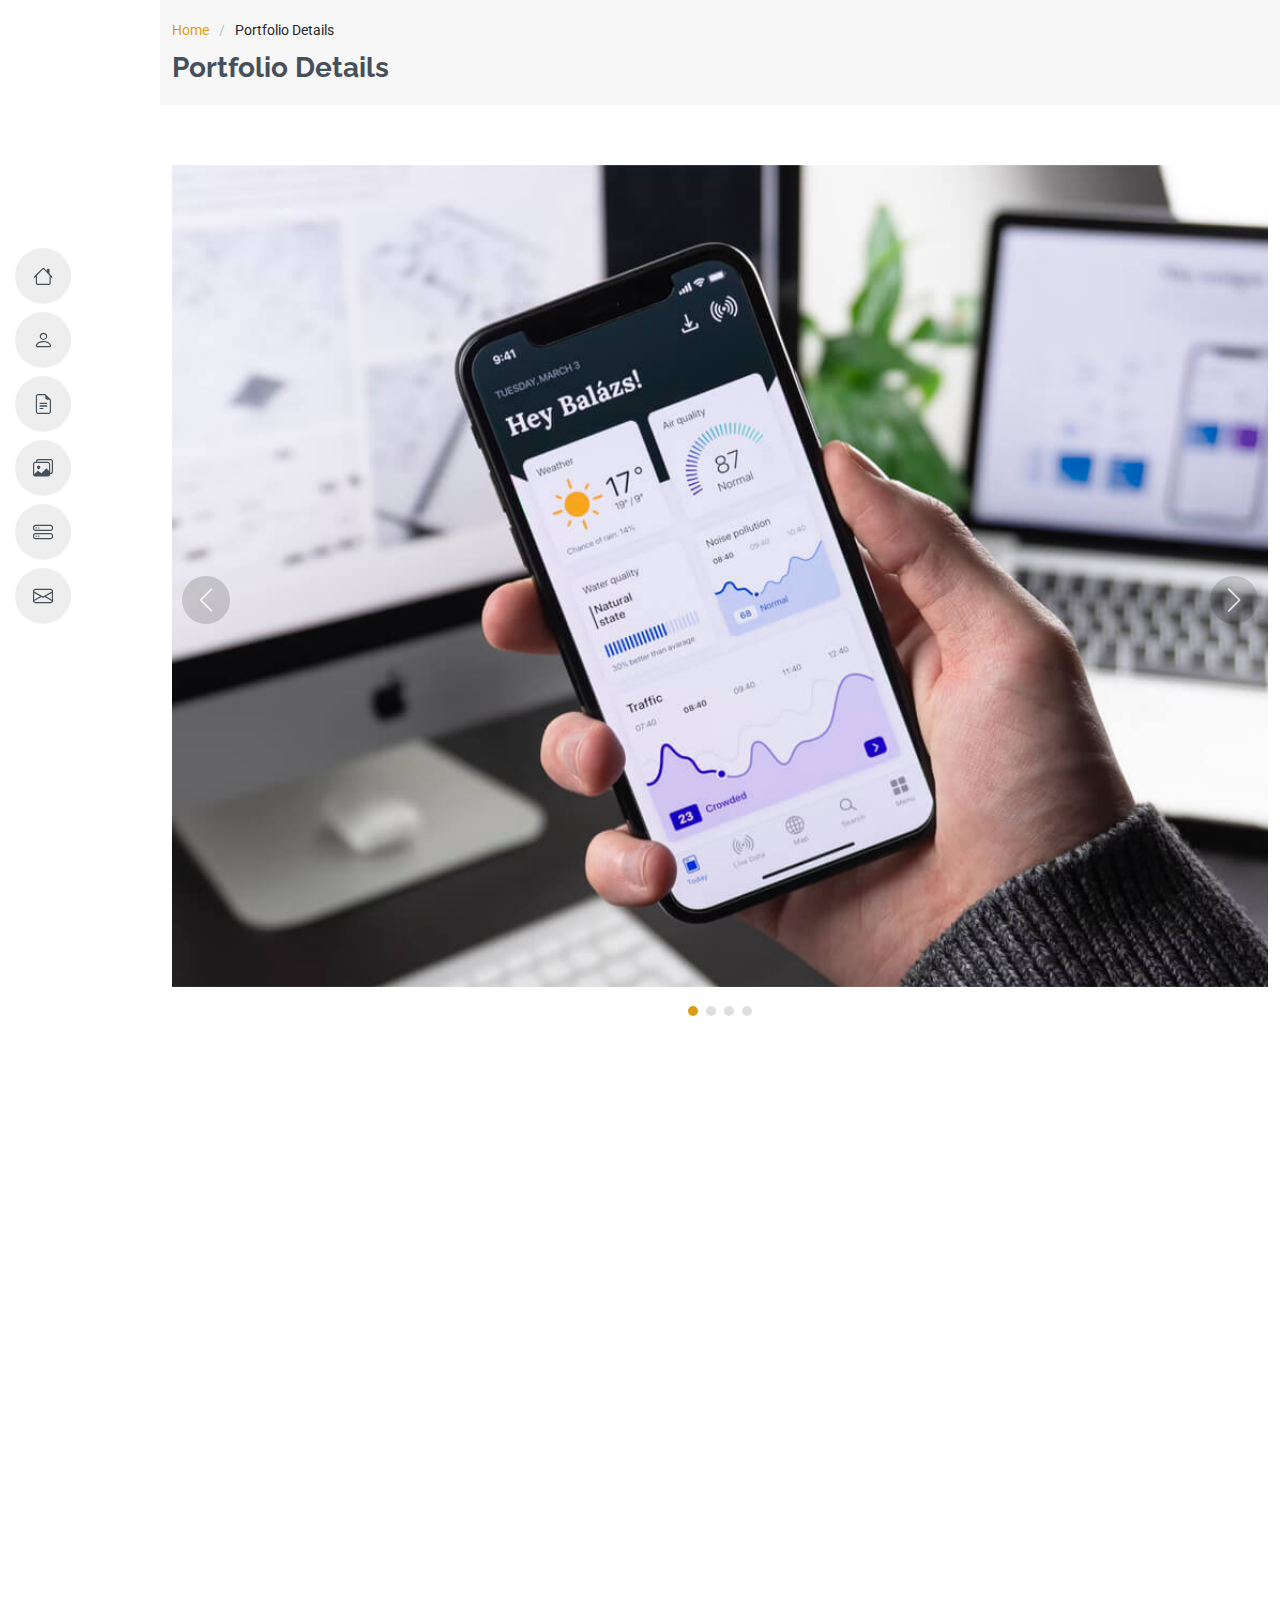
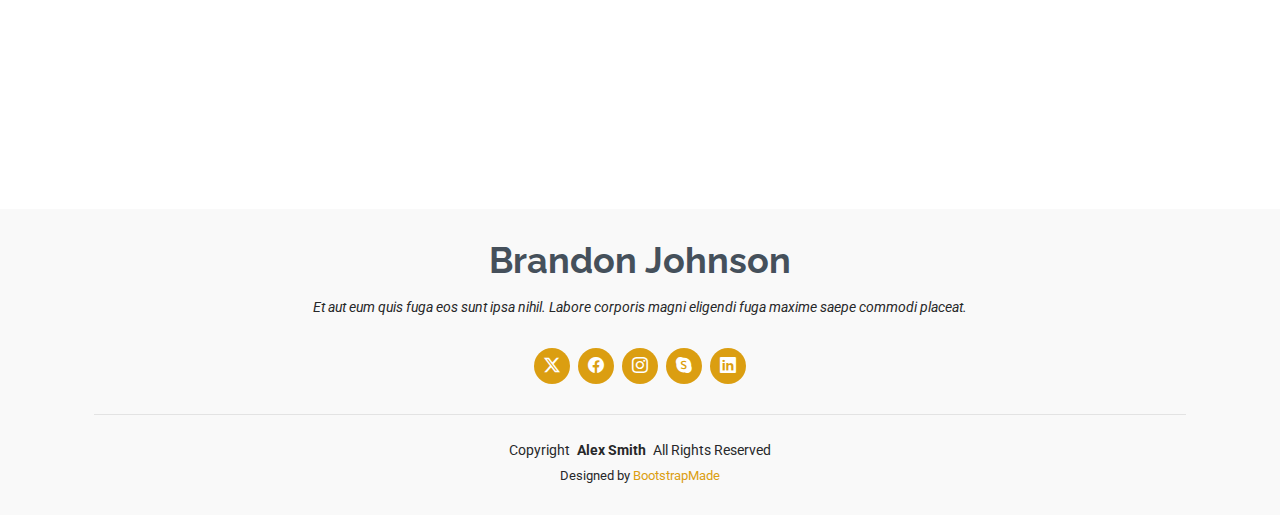
<file: portfolio-details.html>
<!DOCTYPE html>
<html lang="en">

<head>
  <meta charset="utf-8">
  <meta content="width=device-width, initial-scale=1.0" name="viewport">
  <title>Portfolio Details - MyResume Bootstrap Template</title>
  <meta content="" name="description">
  <meta content="" name="keywords">

  <!-- Favicons -->
  <link href="assets/img/favicon.png" rel="icon">
  <link href="assets/img/apple-touch-icon.png" rel="apple-touch-icon">

  <!-- Fonts -->
  <link href="https://fonts.googleapis.com" rel="preconnect">
  <link href="https://fonts.gstatic.com" rel="preconnect" crossorigin>
  <link href="https://fonts.googleapis.com/css2?family=Roboto:ital,wght@0,100;0,300;0,400;0,500;0,700;0,900;1,100;1,300;1,400;1,500;1,700;1,900&family=Poppins:ital,wght@0,100;0,200;0,300;0,400;0,500;0,600;0,700;0,800;0,900;1,100;1,200;1,300;1,400;1,500;1,600;1,700;1,800;1,900&family=Raleway:ital,wght@0,100;0,200;0,300;0,400;0,500;0,600;0,700;0,800;0,900;1,100;1,200;1,300;1,400;1,500;1,600;1,700;1,800;1,900&display=swap" rel="stylesheet">

  <!-- Vendor CSS Files -->
  <link href="assets/vendor/bootstrap/css/bootstrap.min.css" rel="stylesheet">
  <link href="assets/vendor/bootstrap-icons/bootstrap-icons.css" rel="stylesheet">
  <link href="assets/vendor/aos/aos.css" rel="stylesheet">
  <link href="assets/vendor/glightbox/css/glightbox.min.css" rel="stylesheet">
  <link href="assets/vendor/swiper/swiper-bundle.min.css" rel="stylesheet">

  <!-- Main CSS File -->
  <link href="assets/css/main.css" rel="stylesheet">

  <!-- =======================================================
  * Template Name: MyResume
  * Template URL: https://bootstrapmade.com/free-html-bootstrap-template-my-resume/
  * Updated: Jun 29 2024 with Bootstrap v5.3.3
  * Author: BootstrapMade.com
  * License: https://bootstrapmade.com/license/
  ======================================================== -->
</head>

<body class="portfolio-details-page">

  <header id="header" class="header d-flex flex-column justify-content-center">

    <i class="header-toggle d-xl-none bi bi-list"></i>

    <nav id="navmenu" class="navmenu">
      <ul>
        <li><a href="#hero"><i class="bi bi-house navicon"></i><span>Home</span></a></li>
        <li><a href="#about"><i class="bi bi-person navicon"></i><span>About</span></a></li>
        <li><a href="#resume"><i class="bi bi-file-earmark-text navicon"></i><span>Resume</span></a></li>
        <li><a href="#portfolio"><i class="bi bi-images navicon"></i><span>Portfolio</span></a></li>
        <li><a href="#services"><i class="bi bi-hdd-stack navicon"></i><span>Services</span></a></li>
        <li><a href="#contact"><i class="bi bi-envelope navicon"></i><span>Contact</span></a></li>
      </ul>
    </nav>

  </header>

  <main class="main">

    <!-- Page Title -->
    <div class="page-title" data-aos="fade">
      <div class="container">
        <nav class="breadcrumbs">
          <ol>
            <li><a href="index.html">Home</a></li>
            <li class="current">Portfolio Details</li>
          </ol>
        </nav>
        <h1>Portfolio Details</h1>
      </div>
    </div><!-- End Page Title -->

    <!-- Portfolio Details Section -->
    <section id="portfolio-details" class="portfolio-details section">

      <div class="container" data-aos="fade-up">

        <div class="portfolio-details-slider swiper init-swiper">
          <script type="application/json" class="swiper-config">
            {
              "loop": true,
              "speed": 600,
              "autoplay": {
                "delay": 5000
              },
              "slidesPerView": "auto",
              "navigation": {
                "nextEl": ".swiper-button-next",
                "prevEl": ".swiper-button-prev"
              },
              "pagination": {
                "el": ".swiper-pagination",
                "type": "bullets",
                "clickable": true
              }
            }
          </script>
          <div class="swiper-wrapper align-items-center">

            <div class="swiper-slide">
              <img src="assets/img/portfolio/app-1.jpg" alt="">
            </div>

            <div class="swiper-slide">
              <img src="assets/img/portfolio/product-1.jpg" alt="">
            </div>

            <div class="swiper-slide">
              <img src="assets/img/portfolio/branding-1.jpg" alt="">
            </div>

            <div class="swiper-slide">
              <img src="assets/img/portfolio/books-1.jpg" alt="">
            </div>

          </div>
          <div class="swiper-button-prev"></div>
          <div class="swiper-button-next"></div>
          <div class="swiper-pagination"></div>
        </div>

        <div class="row justify-content-between gy-4 mt-4">

          <div class="col-lg-8" data-aos="fade-up">
            <div class="portfolio-description">
              <h2>This is an example of portfolio details</h2>
              <p>
                Autem ipsum nam porro corporis rerum. Quis eos dolorem eos itaque inventore commodi labore quia quia. Exercitationem repudiandae officiis neque suscipit non officia eaque itaque enim. Voluptatem officia accusantium nesciunt est omnis tempora consectetur dignissimos. Sequi nulla at esse enim cum deserunt eius.
              </p>
              <p>
                Amet consequatur qui dolore veniam voluptatem voluptatem sit. Non aspernatur atque natus ut cum nam et. Praesentium error dolores rerum minus sequi quia veritatis eum. Eos et doloribus doloremque nesciunt molestiae laboriosam.
              </p>

              <div class="testimonial-item">
                <p>
                  <i class="bi bi-quote quote-icon-left"></i>
                  <span>Export tempor illum tamen malis malis eram quae irure esse labore quem cillum quid cillum eram malis quorum velit fore eram velit sunt aliqua noster fugiat irure amet legam anim culpa.</span>
                  <i class="bi bi-quote quote-icon-right"></i>
                </p>
                <div>
                  <img src="assets/img/testimonials/testimonials-2.jpg" class="testimonial-img" alt="">
                  <h3>Sara Wilsson</h3>
                  <h4>Designer</h4>
                </div>
              </div>

              <p>
                Impedit ipsum quae et aliquid doloribus et voluptatem quasi. Perspiciatis occaecati earum et magnam animi. Quibusdam non qui ea vitae suscipit vitae sunt. Repudiandae incidunt cumque minus deserunt assumenda tempore. Delectus voluptas necessitatibus est.
              </p>

              <p>
                Sunt voluptatum sapiente facilis quo odio aut ipsum repellat debitis. Molestiae et autem libero. Explicabo et quod necessitatibus similique quis dolor eum. Numquam eaque praesentium rem et qui nesciunt.
              </p>

            </div>
          </div>

          <div class="col-lg-3" data-aos="fade-up" data-aos-delay="100">
            <div class="portfolio-info">
              <h3>Project information</h3>
              <ul>
                <li><strong>Category</strong> Web design</li>
                <li><strong>Client</strong> ASU Company</li>
                <li><strong>Project date</strong> 01 March, 2020</li>
                <li><strong>Project URL</strong> <a href="#">www.example.com</a></li>
                <li><a href="#" class="btn-visit align-self-start">Visit Website</a></li>
              </ul>
            </div>
          </div>

        </div>

      </div>

    </section><!-- /Portfolio Details Section -->

  </main>

  <footer id="footer" class="footer position-relative light-background">
    <div class="container">
      <h3 class="sitename">Brandon Johnson</h3>
      <p>Et aut eum quis fuga eos sunt ipsa nihil. Labore corporis magni eligendi fuga maxime saepe commodi placeat.</p>
      <div class="social-links d-flex justify-content-center">
        <a href=""><i class="bi bi-twitter-x"></i></a>
        <a href=""><i class="bi bi-facebook"></i></a>
        <a href=""><i class="bi bi-instagram"></i></a>
        <a href=""><i class="bi bi-skype"></i></a>
        <a href=""><i class="bi bi-linkedin"></i></a>
      </div>
      <div class="container">
        <div class="copyright">
          <span>Copyright</span> <strong class="px-1 sitename">Alex Smith</strong> <span>All Rights Reserved</span>
        </div>
        <div class="credits">
          <!-- All the links in the footer should remain intact. -->
          <!-- You can delete the links only if you've purchased the pro version. -->
          <!-- Licensing information: https://bootstrapmade.com/license/ -->
          <!-- Purchase the pro version with working PHP/AJAX contact form: [buy-url] -->
          Designed by <a href="https://bootstrapmade.com/">BootstrapMade</a>
        </div>
      </div>
    </div>
  </footer>

  <!-- Scroll Top -->
  <a href="#" id="scroll-top" class="scroll-top d-flex align-items-center justify-content-center"><i class="bi bi-arrow-up-short"></i></a>

  <!-- Preloader -->
  <div id="preloader"></div>

  <!-- Vendor JS Files -->
  <script src="assets/vendor/bootstrap/js/bootstrap.bundle.min.js"></script>
  <script src="assets/vendor/php-email-form/validate.js"></script>
  <script src="assets/vendor/aos/aos.js"></script>
  <script src="assets/vendor/typed.js/typed.umd.js"></script>
  <script src="assets/vendor/purecounter/purecounter_vanilla.js"></script>
  <script src="assets/vendor/waypoints/noframework.waypoints.js"></script>
  <script src="assets/vendor/glightbox/js/glightbox.min.js"></script>
  <script src="assets/vendor/imagesloaded/imagesloaded.pkgd.min.js"></script>
  <script src="assets/vendor/isotope-layout/isotope.pkgd.min.js"></script>
  <script src="assets/vendor/swiper/swiper-bundle.min.js"></script>

  <!-- Main JS File -->
  <script src="assets/js/main.js"></script>

</body>

</html>
</file>
<file: assets/css/main.css>
/**
* Template Name: MyResume
* Template URL: https://bootstrapmade.com/free-html-bootstrap-template-my-resume/
* Updated: Jun 29 2024 with Bootstrap v5.3.3
* Author: BootstrapMade.com
* License: https://bootstrapmade.com/license/
*/

/*--------------------------------------------------------------
# Font & Color Variables
# Help: https://bootstrapmade.com/color-system/
--------------------------------------------------------------*/
/* Fonts */
:root {
  --default-font: "Roboto",  system-ui, -apple-system, "Segoe UI", Roboto, "Helvetica Neue", Arial, "Noto Sans", "Liberation Sans", sans-serif, "Apple Color Emoji", "Segoe UI Emoji", "Segoe UI Symbol", "Noto Color Emoji";
  --heading-font: "Raleway",  sans-serif;
  --nav-font: "Poppins",  sans-serif;
}

/* Global Colors - The following color variables are used throughout the website. Updating them here will change the color scheme of the entire website */
:root { 
  --background-color: #ffffff; /* Background color for the entire website, including individual sections */
  --default-color: #272829; /* Default color used for the majority of the text content across the entire website */
  --heading-color: #45505b; /* Color for headings, subheadings and title throughout the website */
  --accent-color: #db9e11; /* Accent color that represents your brand on the website. It's used for buttons, links, and other elements that need to stand out */
  --surface-color: #ffffff; /* The surface color is used as a background of boxed elements within sections, such as cards, icon boxes, or other elements that require a visual separation from the global background. */
  --contrast-color: #ffffff; /* Contrast color for text, ensuring readability against backgrounds of accent, heading, or default colors. */
}

/* Nav Menu Colors - The following color variables are used specifically for the navigation menu. They are separate from the global colors to allow for more customization options */
:root {
  --nav-color: #45505b;  /* The default color of the main navmenu links */
  --nav-hover-color: #db9e11; /* Applied to main navmenu links when they are hovered over or active */
  --nav-mobile-background-color: #ffffff; /* Used as the background color for mobile navigation menu */
  --nav-dropdown-background-color: #ffffff; /* Used as the background color for dropdown items that appear when hovering over primary navigation items */
  --nav-dropdown-color: #212529; /* Used for navigation links of the dropdown items in the navigation menu. */
  --nav-dropdown-hover-color: #db9e11; /* Similar to --nav-hover-color, this color is applied to dropdown navigation links when they are hovered over. */
}

/* Color Presets - These classes override global colors when applied to any section or element, providing reuse of the sam color scheme. */

.light-background {
  --background-color: #f9f9f9;
  --surface-color: #ffffff;
}

.dark-background {
  --background-color: #060606;
  --default-color: #ffffff;
  --heading-color: #ffffff;
  --surface-color: #252525;
  --contrast-color: #ffffff;
}

/* Smooth scroll */
:root {
  scroll-behavior: smooth;
}

/*--------------------------------------------------------------
# General Styling & Shared Classes
--------------------------------------------------------------*/
body {
  color: var(--default-color);
  background-color: var(--background-color);
  font-family: var(--default-font);
}

a {
  color: var(--accent-color);
  text-decoration: none;
  transition: 0.3s;
}

a:hover {
  color: color-mix(in srgb, var(--accent-color), transparent 25%);
  text-decoration: none;
}

h1,
h2,
h3,
h4,
h5,
h6 {
  color: var(--heading-color);
  font-family: var(--heading-font);
}

/* PHP Email Form Messages
------------------------------*/
.php-email-form .error-message {
  display: none;
  background: #df1529;
  color: #ffffff;
  text-align: left;
  padding: 15px;
  margin-bottom: 24px;
  font-weight: 600;
}

.php-email-form .sent-message {
  display: none;
  color: #ffffff;
  background: #059652;
  text-align: center;
  padding: 15px;
  margin-bottom: 24px;
  font-weight: 600;
}

.php-email-form .loading {
  display: none;
  background: var(--surface-color);
  text-align: center;
  padding: 15px;
  margin-bottom: 24px;
}

.php-email-form .loading:before {
  content: "";
  display: inline-block;
  border-radius: 50%;
  width: 24px;
  height: 24px;
  margin: 0 10px -6px 0;
  border: 3px solid var(--accent-color);
  border-top-color: var(--surface-color);
  animation: php-email-form-loading 1s linear infinite;
}

@keyframes php-email-form-loading {
  0% {
    transform: rotate(0deg);
  }

  100% {
    transform: rotate(360deg);
  }
}

/*--------------------------------------------------------------
# Global Header
--------------------------------------------------------------*/
.header {
  color: var(--default-color);
  position: fixed;
  top: 0;
  left: 0;
  bottom: 0;
  padding: 0 15px;
  transition: all ease-in-out 0.3s;
  overflow-y: auto;
  z-index: 997;
  min-width: 200px;
}

@media (max-width: 1199px) {
  .header {
    background-color: var(--background-color);
    border-right: 1px solid color-mix(in srgb, var(--default-color), transparent 90%);
    width: 300px;
    left: -100%;
  }
}

@media (min-width: 1200px) and (max-width: 1600px) {
  .header~main {
    margin-left: 160px;
  }

  .header~main .hero {
    margin-left: -160px;
    width: 100vw;
  }
}

.header.header-show {
  left: 0;
}

.header .header-toggle {
  color: var(--contrast-color);
  background-color: var(--accent-color);
  font-size: 22px;
  display: flex;
  align-items: center;
  justify-content: center;
  width: 40px;
  height: 40px;
  border-radius: 50%;
  cursor: pointer;
  position: fixed;
  top: 15px;
  right: 15px;
  z-index: 9999;
  transition: background-color 0.3s;
}

.header .header-toggle:hover {
  color: var(--contrast-color);
  background-color: color-mix(in srgb, var(--accent-color) 90%, white 15%);
}

/*--------------------------------------------------------------
# Navigation Menu
--------------------------------------------------------------*/
.navmenu {
  padding: 0;
  z-index: 9997;
}

.navmenu ul {
  list-style: none;
  padding: 0 0 20px 0;
  margin: 0;
  width: 140px;
}

.navmenu a,
.navmenu a:focus {
  color: var(--nav-color);
  font-family: var(--nav-font);
  display: flex;
  align-items: center;
  padding: 10px 18px;
  margin-bottom: 8px;
  font-size: 15px;
  border-radius: 50px;
  background: color-mix(in srgb, var(--default-color), transparent 92%);
  height: 56px;
  width: 100%;
  overflow: hidden;
  transition: 0.3s;
}

.navmenu a i,
.navmenu a:focus i {
  font-size: 20px;
}

.navmenu a span,
.navmenu a:focus span {
  padding: 0 5px 0 7px;
}

@media (min-width: 992px) {

  .navmenu a,
  .navmenu a:focus {
    max-width: 56px;
  }

  .navmenu a span,
  .navmenu a:focus span {
    display: none;
  }
}

.navmenu a:hover,
.navmenu .active,
.navmenu .active:focus,
.navmenu li:hover>a {
  color: var(--contrast-color);
  background: var(--nav-hover-color);
}

.navmenu a:hover,
.navmenu li:hover>a {
  max-width: 100%;
  color: var(--contrast-color);
}

.navmenu a:hover span,
.navmenu li:hover>a span {
  display: block;
}

/*--------------------------------------------------------------
# Global Footer
--------------------------------------------------------------*/
.footer {
  color: var(--default-color);
  background-color: var(--background-color);
  font-size: 14px;
  text-align: center;
  padding: 30px 0;
  position: relative;
}

.footer h3 {
  font-size: 36px;
  font-weight: 700;
  position: relative;
  padding: 0;
  margin: 0 0 15px 0;
}

.footer p {
  font-size: 15;
  font-style: italic;
  padding: 0;
  margin: 0 0 30px 0;
}

.footer .social-links {
  margin: 0 0 30px 0;
}

.footer .social-links a {
  font-size: 16px;
  display: flex;
  align-items: center;
  justify-content: center;
  background: var(--accent-color);
  color: var(--contrast-color);
  line-height: 1;
  margin: 0 4px;
  border-radius: 50%;
  text-align: center;
  width: 36px;
  height: 36px;
  transition: 0.3s;
}

.footer .social-links a:hover {
  background: color-mix(in srgb, var(--accent-color), transparent 20%);
  text-decoration: none;
}

.footer .copyright {
  padding-top: 25px;
  border-top: 1px solid color-mix(in srgb, var(--default-color), transparent 90%);
}

.footer .credits {
  font-size: 13px;
  padding-top: 5px;
}

/*--------------------------------------------------------------
# Preloader
--------------------------------------------------------------*/
#preloader {
  position: fixed;
  inset: 0;
  z-index: 999999;
  overflow: hidden;
  background: var(--background-color);
  transition: all 0.6s ease-out;
}

#preloader:before {
  content: "";
  position: fixed;
  top: calc(50% - 30px);
  left: calc(50% - 30px);
  border: 6px solid #ffffff;
  border-color: var(--accent-color) transparent var(--accent-color) transparent;
  border-radius: 50%;
  width: 60px;
  height: 60px;
  animation: animate-preloader 1.5s linear infinite;
}

@keyframes animate-preloader {
  0% {
    transform: rotate(0deg);
  }

  100% {
    transform: rotate(360deg);
  }
}

/*--------------------------------------------------------------
# Scroll Top Button
--------------------------------------------------------------*/
.scroll-top {
  position: fixed;
  visibility: hidden;
  opacity: 0;
  right: 15px;
  bottom: -15px;
  z-index: 99999;
  background-color: var(--accent-color);
  width: 44px;
  height: 44px;
  border-radius: 50px;
  transition: all 0.4s;
}

.scroll-top i {
  font-size: 24px;
  color: var(--contrast-color);
  line-height: 0;
}

.scroll-top:hover {
  background-color: color-mix(in srgb, var(--accent-color), transparent 20%);
  color: var(--contrast-color);
}

.scroll-top.active {
  visibility: visible;
  opacity: 1;
  bottom: 15px;
}

/*--------------------------------------------------------------
# Disable aos animation delay on mobile devices
--------------------------------------------------------------*/
@media screen and (max-width: 768px) {
  [data-aos-delay] {
    transition-delay: 0 !important;
  }
}

/*--------------------------------------------------------------
# Global Page Titles & Breadcrumbs
--------------------------------------------------------------*/
.page-title {
  --background-color: color-mix(in srgb, var(--default-color), transparent 96%);
  color: var(--default-color);
  background-color: var(--background-color);
  padding: 20px 0;
  position: relative;
}

.page-title h1 {
  font-size: 28px;
  font-weight: 700;
  margin: 0;
}

.page-title .breadcrumbs ol {
  display: flex;
  flex-wrap: wrap;
  list-style: none;
  padding: 0 0 10px 0;
  margin: 0;
  font-size: 14px;
  font-weight: 400;
}

.page-title .breadcrumbs ol li+li {
  padding-left: 10px;
}

.page-title .breadcrumbs ol li+li::before {
  content: "/";
  display: inline-block;
  padding-right: 10px;
  color: color-mix(in srgb, var(--default-color), transparent 70%);
}

/*--------------------------------------------------------------
# Global Sections
--------------------------------------------------------------*/
section,
.section {
  color: var(--default-color);
  background-color: var(--background-color);
  padding: 60px 0;
  overflow: clip;
}

/*--------------------------------------------------------------
# Global Section Titles
--------------------------------------------------------------*/
.section-title {
  text-align: center;
  padding-bottom: 60px;
  position: relative;
}

.section-title h2 {
  font-size: 32px;
  font-weight: 700;
  margin-bottom: 20px;
  padding-bottom: 20px;
  position: relative;
}

.section-title h2:before {
  content: "";
  position: absolute;
  display: block;
  width: 160px;
  height: 1px;
  background: color-mix(in srgb, var(--default-color), transparent 60%);
  left: 0;
  right: 0;
  bottom: 1px;
  margin: auto;
}

.section-title h2::after {
  content: "";
  position: absolute;
  display: block;
  width: 60px;
  height: 3px;
  background: var(--accent-color);
  left: 0;
  right: 0;
  bottom: 0;
  margin: auto;
}

.section-title p {
  margin-bottom: 0;
}

/*--------------------------------------------------------------
# Hero Section
--------------------------------------------------------------*/
.hero {
  width: 100%;
  min-height: 100vh;
  position: relative;
  padding: 80px 0;
  display: flex;
  align-items: center;
  justify-content: center;
}

.hero img {
  position: absolute;
  inset: 0;
  display: block;
  width: 100%;
  height: 100%;
  object-fit: cover;
  z-index: 1;
}

.hero:before {
  content: "";
  background: color-mix(in srgb, var(--background-color), transparent 30%);
  position: absolute;
  inset: 0;
  z-index: 2;
}

.hero .container {
  position: relative;
  z-index: 3;
}

.hero h2 {
  margin: 0;
  font-size: 64px;
  font-weight: 700;
}

.hero p {
  margin: 5px 0 0 0;
  font-size: 26px;
}

.hero p span {
  letter-spacing: 1px;
  border-bottom: 2px solid var(--accent-color);
}

.hero .social-links {
  margin-top: 25px;
}

.hero .social-links a {
  font-size: 20px;
  display: inline-block;
  color: color-mix(in srgb, var(--default-color), transparent 30%);
  line-height: 1;
  margin-right: 20px;
  transition: 0.3s;
}

.hero .social-links a:hover {
  color: var(--accent-color);
}

@media (max-width: 768px) {
  .hero h2 {
    font-size: 32px;
  }

  .hero p {
    font-size: 20px;
  }
}

/*--------------------------------------------------------------
# About Section
--------------------------------------------------------------*/
.about .content h2 {
  font-weight: 700;
  font-size: 24px;
}

.about .content ul {
  list-style: none;
  padding: 0;
}

.about .content ul li {
  margin-bottom: 20px;
  display: flex;
  align-items: center;
}

.about .content ul strong {
  margin-right: 10px;
}

.about .content ul i {
  font-size: 16px;
  margin-right: 5px;
  color: var(--accent-color);
  line-height: 0;
}

/*--------------------------------------------------------------
# Stats Section
--------------------------------------------------------------*/
.stats i {
  background-color: var(--accent-color);
  color: var(--contrast-color);
  width: 54px;
  height: 54px;
  font-size: 24px;
  border-radius: 50px;
  display: inline-flex;
  align-items: center;
  justify-content: center;
  position: relative;
  z-index: 1;
}

.stats .stats-item {
  margin-top: 10px;
  width: 100%;
  position: relative;
  text-align: center;
  z-index: 0;
}

.stats .stats-item span {
  font-size: 36px;
  display: block;
  font-weight: 700;
  color: color-mix(in srgb, var(--default-color), transparent 20%);
}

.stats .stats-item p {
  padding: 0;
  margin: 0;
  color: color-mix(in srgb, var(--default-color), transparent 50%);
  font-size: 16px;
}

/*--------------------------------------------------------------
# Skills Section
--------------------------------------------------------------*/
.skills .progress {
  height: 60px;
  display: block;
  background: none;
  border-radius: 0;
}

.skills .progress .skill {
  color: var(--heading-color);
  padding: 0;
  margin: 0 0 6px 0;
  text-transform: uppercase;
  display: block;
  font-weight: 600;
  font-family: var(--heading-font);
}

.skills .progress .skill .val {
  float: right;
  font-style: normal;
}

.skills .progress-bar-wrap {
  background: color-mix(in srgb, var(--default-color), transparent 90%);
  height: 10px;
}

.skills .progress-bar {
  width: 1px;
  height: 10px;
  transition: 0.9s;
  background-color: var(--accent-color);
}

/*--------------------------------------------------------------
# Resume Section
--------------------------------------------------------------*/
.resume .resume-title {
  color: var(--heading-color);
  font-size: 26px;
  font-weight: 700;
  margin-top: 20px;
  margin-bottom: 20px;
}

.resume .resume-item {
  padding: 0 0 20px 20px;
  margin-top: -2px;
  border-left: 2px solid var(--accent-color);
  position: relative;
}

.resume .resume-item h4 {
  line-height: 18px;
  font-size: 18px;
  font-weight: 600;
  text-transform: uppercase;
  color: color-mix(in srgb, var(--default-color), transparent 20%);
  margin-bottom: 10px;
}

.resume .resume-item h5 {
  font-size: 16px;
  padding: 5px 15px;
  display: inline-block;
  font-weight: 600;
  margin-bottom: 10px;
}

.resume .resume-item ul {
  padding-left: 20px;
}

.resume .resume-item ul li {
  padding-bottom: 10px;
}

.resume .resume-item:last-child {
  padding-bottom: 0;
}

.resume .resume-item::before {
  content: "";
  position: absolute;
  width: 16px;
  height: 16px;
  border-radius: 50px;
  left: -9px;
  top: 0;
  background: var(--background-color);
  border: 2px solid var(--accent-color);
}

/*--------------------------------------------------------------
# Portfolio Section
--------------------------------------------------------------*/
.portfolio .portfolio-filters {
  padding: 0;
  margin: 0 auto 20px auto;
  list-style: none;
  text-align: center;
}

.portfolio .portfolio-filters li {
  cursor: pointer;
  display: inline-block;
  padding: 8px 20px 10px 20px;
  margin: 0;
  font-size: 15px;
  font-weight: 500;
  line-height: 1;
  margin-bottom: 5px;
  border-radius: 50px;
  transition: all 0.3s ease-in-out;
  font-family: var(--heading-font);
}

.portfolio .portfolio-filters li:hover,
.portfolio .portfolio-filters li.filter-active {
  color: var(--contrast-color);
  background-color: var(--accent-color);
}

.portfolio .portfolio-filters li:first-child {
  margin-left: 0;
}

.portfolio .portfolio-filters li:last-child {
  margin-right: 0;
}

@media (max-width: 575px) {
  .portfolio .portfolio-filters li {
    font-size: 14px;
    margin: 0 0 10px 0;
  }
}

.portfolio .portfolio-item {
  position: relative;
  overflow: hidden;
}

.portfolio .portfolio-item .portfolio-info {
  opacity: 0;
  position: absolute;
  left: 12px;
  right: 12px;
  bottom: -100%;
  z-index: 3;
  transition: all ease-in-out 0.5s;
  background: color-mix(in srgb, var(--background-color), transparent 10%);
  padding: 15px;
}

.portfolio .portfolio-item .portfolio-info h4 {
  font-size: 18px;
  font-weight: 600;
  padding-right: 50px;
}

.portfolio .portfolio-item .portfolio-info p {
  color: color-mix(in srgb, var(--default-color), transparent 30%);
  font-size: 14px;
  margin-bottom: 0;
  padding-right: 50px;
}

.portfolio .portfolio-item .portfolio-info .preview-link,
.portfolio .portfolio-item .portfolio-info .details-link {
  position: absolute;
  right: 50px;
  font-size: 24px;
  top: calc(50% - 14px);
  color: color-mix(in srgb, var(--default-color), transparent 30%);
  transition: 0.3s;
  line-height: 0;
}

.portfolio .portfolio-item .portfolio-info .preview-link:hover,
.portfolio .portfolio-item .portfolio-info .details-link:hover {
  color: var(--accent-color);
}

.portfolio .portfolio-item .portfolio-info .details-link {
  right: 14px;
  font-size: 28px;
}

.portfolio .portfolio-item:hover .portfolio-info {
  opacity: 1;
  bottom: 0;
}

/*--------------------------------------------------------------
# Services Section
--------------------------------------------------------------*/
.services .service-item {
  background-color: var(--surface-color);
  box-shadow: 0px 5px 90px 0px rgba(0, 0, 0, 0.1);
  height: 100%;
  padding: 60px 30px;
  text-align: center;
  transition: 0.3s;
  border-radius: 5px;
}

.services .service-item .icon {
  margin: 0 auto;
  width: 100px;
  height: 100px;
  display: flex;
  align-items: center;
  justify-content: center;
  transition: ease-in-out 0.3s;
  position: relative;
}

.services .service-item .icon i {
  font-size: 36px;
  transition: 0.5s;
  position: relative;
}

.services .service-item .icon svg {
  position: absolute;
  top: 0;
  left: 0;
}

.services .service-item .icon svg path {
  transition: 0.5s;
  fill: color-mix(in srgb, var(--default-color), transparent 95%);
}

.services .service-item h3 {
  font-weight: 700;
  margin: 10px 0 15px 0;
  font-size: 22px;
}

.services .service-item p {
  line-height: 24px;
  font-size: 14px;
  margin-bottom: 0;
}

.services .service-item:hover {
  box-shadow: 0px 5px 35px 0px rgba(0, 0, 0, 0.1);
}

.services .service-item.item-cyan i {
  color: #0dcaf0;
}

.services .service-item.item-cyan:hover .icon i {
  color: #fff;
}

.services .service-item.item-cyan:hover .icon path {
  fill: #0dcaf0;
}

.services .service-item.item-orange i {
  color: #fd7e14;
}

.services .service-item.item-orange:hover .icon i {
  color: #fff;
}

.services .service-item.item-orange:hover .icon path {
  fill: #fd7e14;
}

.services .service-item.item-teal i {
  color: #20c997;
}

.services .service-item.item-teal:hover .icon i {
  color: #fff;
}

.services .service-item.item-teal:hover .icon path {
  fill: #20c997;
}

.services .service-item.item-red i {
  color: #df1529;
}

.services .service-item.item-red:hover .icon i {
  color: #fff;
}

.services .service-item.item-red:hover .icon path {
  fill: #df1529;
}

.services .service-item.item-indigo i {
  color: #6610f2;
}

.services .service-item.item-indigo:hover .icon i {
  color: #fff;
}

.services .service-item.item-indigo:hover .icon path {
  fill: #6610f2;
}

.services .service-item.item-pink i {
  color: #f3268c;
}

.services .service-item.item-pink:hover .icon i {
  color: #fff;
}

.services .service-item.item-pink:hover .icon path {
  fill: #f3268c;
}

/*--------------------------------------------------------------
# Testimonials Section
--------------------------------------------------------------*/
.testimonials .testimonials-carousel,
.testimonials .testimonials-slider {
  overflow: hidden;
}

.testimonials .testimonial-item .testimonial-content {
  border-left: 3px solid var(--accent-color);
  padding-left: 30px;
}

.testimonials .testimonial-item .testimonial-img {
  border-radius: 50%;
  border: 4px solid var(--background-color);
  margin: 0 auto;
}

.testimonials .testimonial-item h3 {
  font-size: 20px;
  font-weight: bold;
  margin: 10px 0 5px 0;
}

.testimonials .testimonial-item h4 {
  font-size: 14px;
  color: color-mix(in srgb, var(--default-color), transparent 40%);
  margin: 0 0 10px 0;
}

.testimonials .testimonial-item .stars i {
  color: #ffc107;
  margin: 0 1px;
}

.testimonials .testimonial-item .quote-icon-left,
.testimonials .testimonial-item .quote-icon-right {
  color: color-mix(in srgb, var(--accent-color), transparent 50%);
  font-size: 26px;
  line-height: 0;
}

.testimonials .testimonial-item .quote-icon-left {
  display: inline-block;
  left: -5px;
  position: relative;
}

.testimonials .testimonial-item .quote-icon-right {
  display: inline-block;
  right: -5px;
  position: relative;
  top: 10px;
  transform: scale(-1, -1);
}

.testimonials .testimonial-item p {
  font-style: italic;
}

.testimonials .swiper-wrapper {
  height: auto;
}

.testimonials .swiper-pagination {
  margin-top: 30px;
  position: relative;
}

.testimonials .swiper-pagination .swiper-pagination-bullet {
  width: 12px;
  height: 12px;
  background-color: color-mix(in srgb, var(--default-color), transparent 85%);
  opacity: 1;
}

.testimonials .swiper-pagination .swiper-pagination-bullet-active {
  background-color: var(--accent-color);
}

/*--------------------------------------------------------------
# Contact Section
--------------------------------------------------------------*/
.contact .info-item+.info-item {
  margin-top: 40px;
}

.contact .info-item i {
  color: var(--accent-color);
  background: color-mix(in srgb, var(--accent-color), transparent 92%);
  font-size: 20px;
  width: 44px;
  height: 44px;
  display: flex;
  justify-content: center;
  align-items: center;
  border-radius: 50px;
  transition: all 0.3s ease-in-out;
  margin-right: 15px;
}

.contact .info-item h3 {
  padding: 0;
  font-size: 18px;
  font-weight: 700;
  margin-bottom: 5px;
}

.contact .info-item p {
  padding: 0;
  margin-bottom: 0;
  font-size: 14px;
}

.contact .info-item:hover i {
  background: var(--accent-color);
  color: var(--contrast-color);
}

.contact .php-email-form {
  height: 100%;
}

.contact .php-email-form input[type=text],
.contact .php-email-form input[type=email],
.contact .php-email-form textarea {
  font-size: 14px;
  padding: 10px 15px;
  box-shadow: none;
  border-radius: 0;
  color: var(--default-color);
  background-color: color-mix(in srgb, var(--background-color), transparent 50%);
  border-color: color-mix(in srgb, var(--default-color), transparent 80%);
}

.contact .php-email-form input[type=text]:focus,
.contact .php-email-form input[type=email]:focus,
.contact .php-email-form textarea:focus {
  border-color: var(--accent-color);
}

.contact .php-email-form input[type=text]::placeholder,
.contact .php-email-form input[type=email]::placeholder,
.contact .php-email-form textarea::placeholder {
  color: color-mix(in srgb, var(--default-color), transparent 70%);
}

.contact .php-email-form button[type=submit] {
  color: var(--contrast-color);
  background: var(--accent-color);
  border: 0;
  padding: 10px 30px;
  transition: 0.4s;
  border-radius: 50px;
}

.contact .php-email-form button[type=submit]:hover {
  background: color-mix(in srgb, var(--accent-color), transparent 25%);
}

/*--------------------------------------------------------------
# Portfolio Details Section
--------------------------------------------------------------*/
.portfolio-details .portfolio-details-slider img {
  width: 100%;
}

.portfolio-details .swiper-wrapper {
  height: auto;
}

.portfolio-details .swiper-button-prev,
.portfolio-details .swiper-button-next {
  width: 48px;
  height: 48px;
}

.portfolio-details .swiper-button-prev:after,
.portfolio-details .swiper-button-next:after {
  color: rgba(255, 255, 255, 0.8);
  background-color: rgba(0, 0, 0, 0.15);
  font-size: 24px;
  border-radius: 50%;
  width: 48px;
  height: 48px;
  display: flex;
  align-items: center;
  justify-content: center;
  transition: 0.3s;
}

.portfolio-details .swiper-button-prev:hover:after,
.portfolio-details .swiper-button-next:hover:after {
  background-color: rgba(0, 0, 0, 0.3);
}

@media (max-width: 575px) {

  .portfolio-details .swiper-button-prev,
  .portfolio-details .swiper-button-next {
    display: none;
  }
}

.portfolio-details .swiper-pagination {
  margin-top: 20px;
  position: relative;
}

.portfolio-details .swiper-pagination .swiper-pagination-bullet {
  width: 10px;
  height: 10px;
  background-color: color-mix(in srgb, var(--default-color), transparent 85%);
  opacity: 1;
}

.portfolio-details .swiper-pagination .swiper-pagination-bullet-active {
  background-color: var(--accent-color);
}

.portfolio-details .portfolio-info h3 {
  font-size: 22px;
  font-weight: 700;
  margin-bottom: 20px;
  padding-bottom: 20px;
  position: relative;
}

.portfolio-details .portfolio-info h3:after {
  content: "";
  position: absolute;
  display: block;
  width: 50px;
  height: 3px;
  background: var(--accent-color);
  left: 0;
  bottom: 0;
}

.portfolio-details .portfolio-info ul {
  list-style: none;
  padding: 0;
  font-size: 15px;
}

.portfolio-details .portfolio-info ul li {
  display: flex;
  flex-direction: column;
  padding-bottom: 15px;
}

.portfolio-details .portfolio-info ul strong {
  text-transform: uppercase;
  font-weight: 400;
  color: color-mix(in srgb, var(--default-color), transparent 50%);
  font-size: 14px;
}

.portfolio-details .portfolio-info .btn-visit {
  padding: 8px 40px;
  background: var(--accent-color);
  color: var(--contrast-color);
  border-radius: 50px;
  transition: 0.3s;
}

.portfolio-details .portfolio-info .btn-visit:hover {
  background: color-mix(in srgb, var(--accent-color), transparent 20%);
}

.portfolio-details .portfolio-description h2 {
  font-size: 26px;
  font-weight: 700;
  margin-bottom: 20px;
}

.portfolio-details .portfolio-description p {
  padding: 0;
}

.portfolio-details .portfolio-description .testimonial-item {
  padding: 30px 30px 0 30px;
  position: relative;
  background: color-mix(in srgb, var(--default-color), transparent 97%);
  margin-bottom: 50px;
}

.portfolio-details .portfolio-description .testimonial-item .testimonial-img {
  width: 90px;
  border-radius: 50px;
  border: 6px solid var(--background-color);
  float: left;
  margin: 0 10px 0 0;
}

.portfolio-details .portfolio-description .testimonial-item h3 {
  font-size: 18px;
  font-weight: bold;
  margin: 15px 0 5px 0;
  padding-top: 20px;
}

.portfolio-details .portfolio-description .testimonial-item h4 {
  font-size: 14px;
  color: #6c757d;
  margin: 0;
}

.portfolio-details .portfolio-description .testimonial-item .quote-icon-left,
.portfolio-details .portfolio-description .testimonial-item .quote-icon-right {
  color: color-mix(in srgb, var(--accent-color), transparent 50%);
  font-size: 26px;
  line-height: 0;
}

.portfolio-details .portfolio-description .testimonial-item .quote-icon-left {
  display: inline-block;
  left: -5px;
  position: relative;
}

.portfolio-details .portfolio-description .testimonial-item .quote-icon-right {
  display: inline-block;
  right: -5px;
  position: relative;
  top: 10px;
  transform: scale(-1, -1);
}

.portfolio-details .portfolio-description .testimonial-item p {
  font-style: italic;
  margin: 0 0 15px 0 0 0;
  padding: 0;
}

/*--------------------------------------------------------------
# Service Details Section
--------------------------------------------------------------*/
.service-details .service-box {
  padding: 20px;
  box-shadow: 0px 2px 20px rgba(0, 0, 0, 0.1);
}

.service-details .service-box+.service-box {
  margin-top: 30px;
}

.service-details .service-box h4 {
  font-size: 20px;
  font-weight: 700;
  border-bottom: 2px solid color-mix(in srgb, var(--default-color), transparent 92%);
  padding-bottom: 15px;
  margin-bottom: 15px;
}

.service-details .services-list a {
  color: color-mix(in srgb, var(--default-color), transparent 20%);
  background-color: color-mix(in srgb, var(--default-color), transparent 96%);
  display: flex;
  align-items: center;
  padding: 12px 15px;
  margin-top: 15px;
  transition: 0.3s;
}

.service-details .services-list a:first-child {
  margin-top: 0;
}

.service-details .services-list a i {
  font-size: 16px;
  margin-right: 8px;
  color: var(--accent-color);
}

.service-details .services-list a.active {
  color: var(--contrast-color);
  background-color: var(--accent-color);
}

.service-details .services-list a.active i {
  color: var(--contrast-color);
}

.service-details .services-list a:hover {
  background-color: color-mix(in srgb, var(--accent-color), transparent 95%);
  color: var(--accent-color);
}

.service-details .download-catalog a {
  color: var(--default-color);
  display: flex;
  align-items: center;
  padding: 10px 0;
  transition: 0.3s;
  border-top: 1px solid color-mix(in srgb, var(--default-color), transparent 90%);
}

.service-details .download-catalog a:first-child {
  border-top: 0;
  padding-top: 0;
}

.service-details .download-catalog a:last-child {
  padding-bottom: 0;
}

.service-details .download-catalog a i {
  font-size: 24px;
  margin-right: 8px;
  color: var(--accent-color);
}

.service-details .download-catalog a:hover {
  color: var(--accent-color);
}

.service-details .help-box {
  background-color: var(--accent-color);
  color: var(--contrast-color);
  margin-top: 30px;
  padding: 30px 15px;
}

.service-details .help-box .help-icon {
  font-size: 48px;
}

.service-details .help-box h4,
.service-details .help-box a {
  color: var(--contrast-color);
}

.service-details .services-img {
  margin-bottom: 20px;
}

.service-details h3 {
  font-size: 26px;
  font-weight: 700;
}

.service-details p {
  font-size: 15px;
}

.service-details ul {
  list-style: none;
  padding: 0;
  font-size: 15px;
}

.service-details ul li {
  padding: 5px 0;
  display: flex;
  align-items: center;
}

.service-details ul i {
  font-size: 20px;
  margin-right: 8px;
  color: var(--accent-color);
}

/*--------------------------------------------------------------
# Starter Section Section
--------------------------------------------------------------*/
.starter-section {
  /* Add your styles here */
}
</file>
